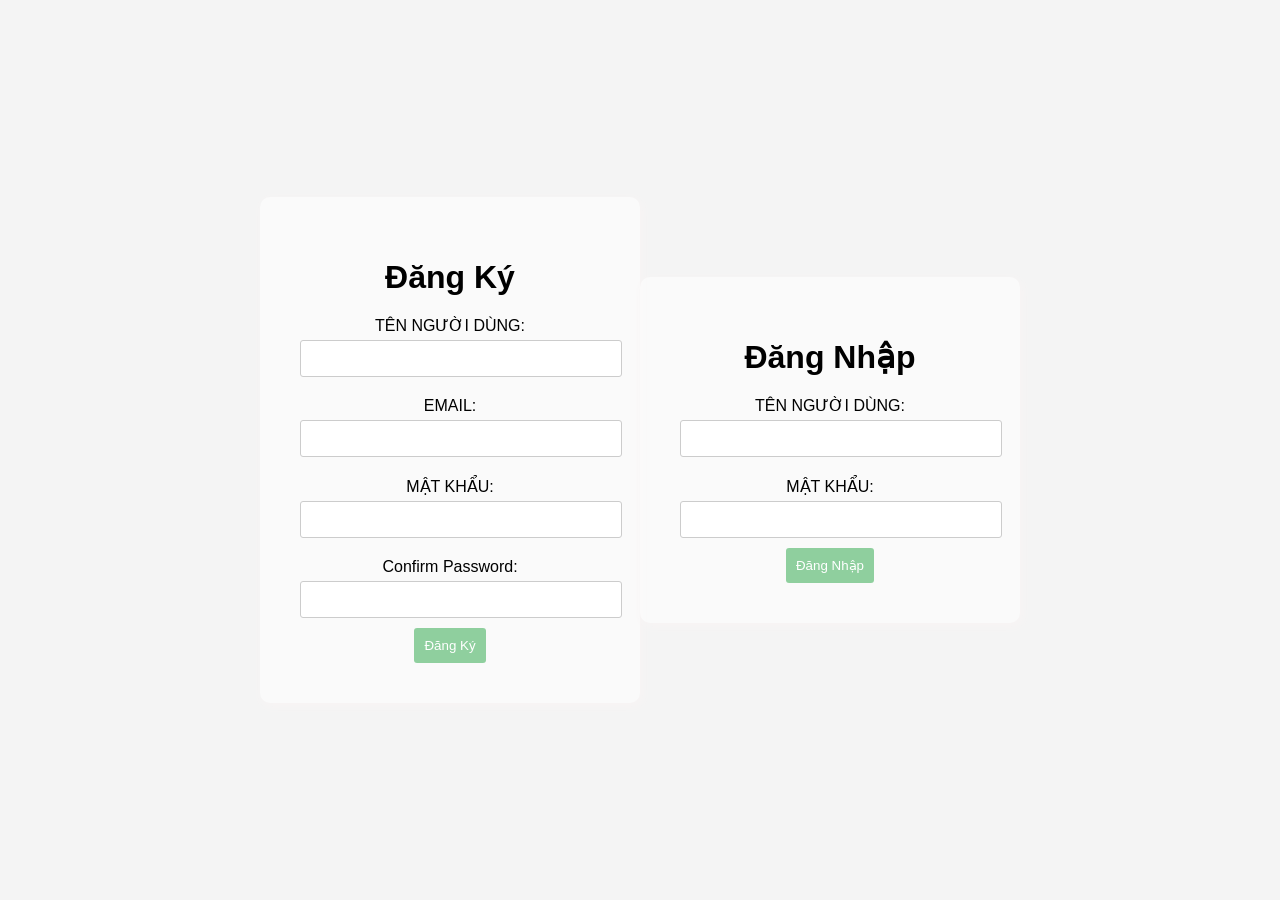
<file: login_dang_ki.html>
<!DOCTYPE html>
<html lang="en">
<head>
    <meta charset="UTF-8">
    <meta name="viewport" content="width=device-width, initial-scale=1.0">
    <title>TẠO TÀI KHOẢN</title>
    <link rel="stylesheet" href="./css/chinh_sua_DK_DN.css">
 
</head>
<body>    
    <div class="dang_ki">
        <h1>Đăng Ký</h1>

        <form action="register" method="POST">
            <label for="ten_nguoi_dung">TÊN NGƯỜI DÙNG:</label>
            <input type="text" id="ten_nguoi_dung" name="ten_nguoi_dung" required><br>

            <label for="email">EMAIL:</label>
            <input type="email" id="email" name="email" required><br>

            <label for="password">MẬT KHẨU:</label>
            <input type="password" id="password" name="password" required><br>

            <label for="confirm_password">Confirm Password:</label>
            <input type="password" id="confirm_password" name="confirm_password" required><br>

            <input type="submit" value="Đăng Ký">
        </form>
    </div>

    <div class="dang_nhap">
        <h1>Đăng Nhập</h1>
        <form action="login" method="POST">
            <label for="login_ten_nguoi_dung">TÊN NGƯỜI DÙNG:</label>
            <input type="text" id="login_ten_nguoi_dung" name="ten_nguoi_dung" required><br>

            <label for="login_password">MẬT KHẨU:</label>
            <input type="password" id="login_password" name="password" required><br>

            <input type="submit" value="Đăng Nhập">
        </form>
    </div>
</body>
</html>
</file>
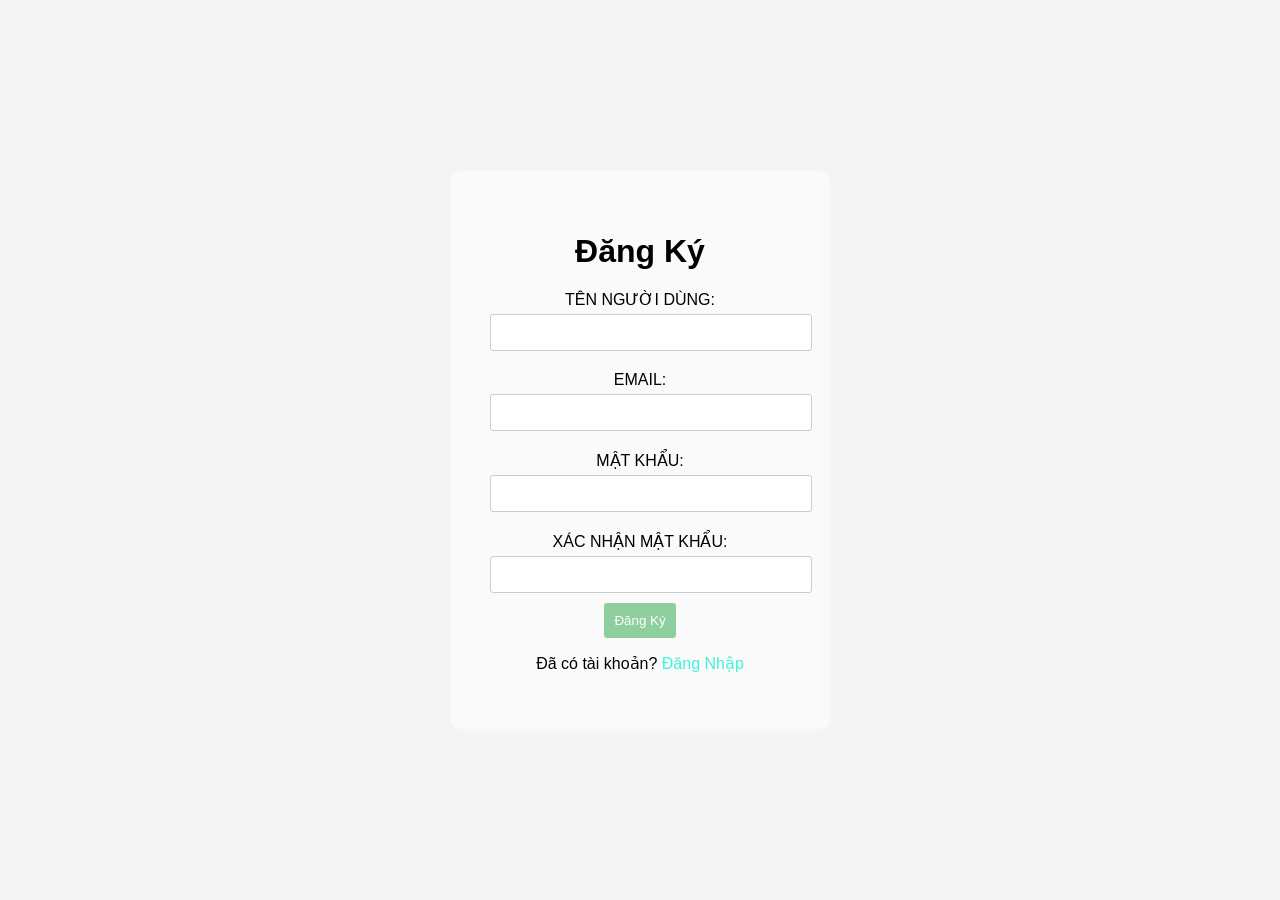
<file: html/dang_ki.html>
<!DOCTYPE html>
<html lang="vi">
<head>
    <meta charset="UTF-8">
    <meta name="viewport" content="width=device-width, initial-scale=1.0">
    <title>TẠO TÀI KHOẢN</title>
    <link rel="stylesheet" href="../css/chinh_sua_DK_DN.css">

</head>
<body>    
    <div class="dang_ki">
        <h1>Đăng Ký</h1>

        <form >
            <label for="ten_nguoi_dung">TÊN NGƯỜI DÙNG:</label>
            <input type="text" id="ten_nguoi_dung" name="ten_nguoi_dung" required><br>

            <label for="email">EMAIL:</label>
            <input type="email" id="email" name="email" required><br>

            <label for="password">MẬT KHẨU:</label>
            <input type="password" id="password" name="password" required><br>

            <label for="xac_nhan_password">XÁC NHẬN MẬT KHẨU:</label>
            <input type="password" id="xac_nhan_password" name="xac_nhan_password" required><br>

            <input type="submit" id="register-btn" value="Đăng Ký">
        </form>

        <p id="error_message"></p>

        <p>Đã có tài khoản? <a href="login.html">Đăng Nhập</a></p>
    </div>
    <script src="../js/register.js"></script>
</body>
</html>
</file>
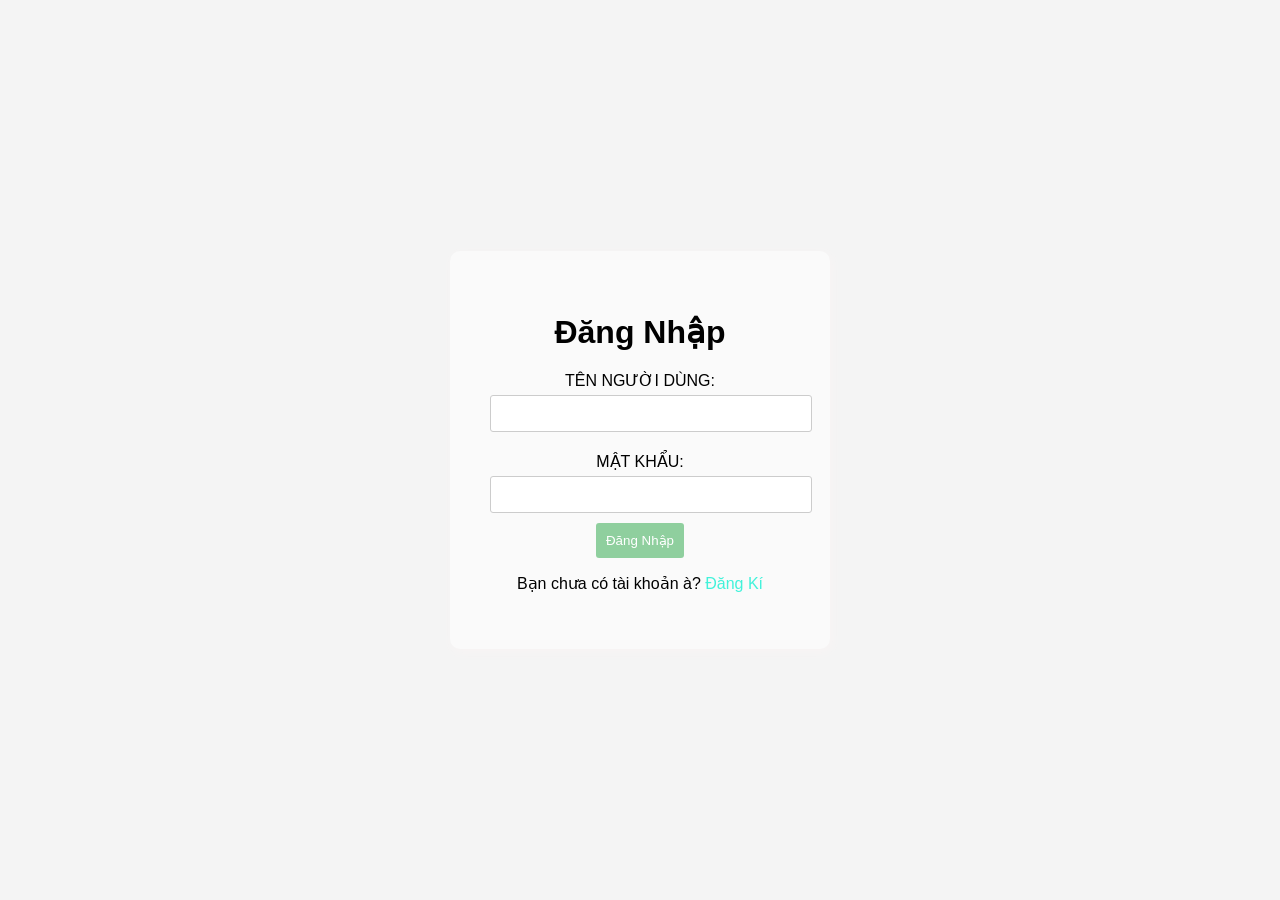
<file: html/login.html>
<!DOCTYPE html>
<html lang="en">
<head>
    <meta charset="UTF-8">
    <meta name="viewport" content="width=device-width, initial-scale=1.0">
    <title>TẠO TÀI KHOẢN</title>
    <link rel="stylesheet" href="../css/chinh_sua_DK_DN.css">

</head>
<body>
    <div class="dang_nhap">
        <h1>Đăng Nhập</h1>
        <form >
            <label for="login_ten_nguoi_dung">TÊN NGƯỜI DÙNG:</label>
            <input type="text" id="login_ten_nguoi_dung" name="ten_nguoi_dung" required><br>
            <label for="login_password">MẬT KHẨU:</label>
            <input type="password" id="login_password" name="password" required><br>
            <input type="submit" id="login-btn" value="Đăng Nhập">
        </form>
        <p id="error_message"></p>
        <p>Bạn chưa có tài khoản à? <a href="dang_ki.html">Đăng Kí</a></p>
    </div>
    <script src="../js/login.js"></script>
</body>
</html>
</file>
<file: css/chinh_sua_DK_DN.css>
body {
    display: flex;
    justify-content: center;
    align-items: center;
    height: 100vh;
    margin: 0;
    font-family: Arial, sans-serif;
    background-image: url('https://wallpapercave.com/wp/wp11530907.jpg');
    background-size: cover; /* Để hình nền phủ đầy */
    background-repeat: no-repeat; /* Không lặp lại hình nền */
    background-color: #f4f4f4; 
}

.dang_nhap {
    background: rgba(255, 255, 255, 0.486);
    padding: 40px;
    border-radius: 10px;
    box-shadow: 2px 3px 10px rgb(248, 244, 244);
    width: 300px;
    text-align: center;
}

.dang_ki {

    background: rgba(255, 255, 255, 0.486);
    padding: 40px;
    border-radius: 10px;
    box-shadow: 2px 3px 10px rgb(248, 244, 244);
    width: 300px;
    text-align: center;
}

h1 {
    margin-bottom: 20px;
}

label {
    display: block;
    margin: 10px 0 5px;
}

input[type="text"],
input[type="email"],
input[type="password"] {
    width: 100%;
    padding: 10px;
    margin-bottom: 10px;
    border: 1px solid #ccc;
    border-radius: 3px;
}

input[type="submit"] {
    background-color: #28a74681;
    color: white;
    padding: 10px;
    border: none;
    border-radius: 3px;
    cursor: pointer;
}

input[type="submit"]:hover {
    background-color: #218838;
}

p {
    margin-top: 15px;
}

a {
    color: #0bf0d1c5;
    text-decoration: none;
}

a:hover {
    color: #1e2b75;
    text-decoration: underline;
}
</file>
